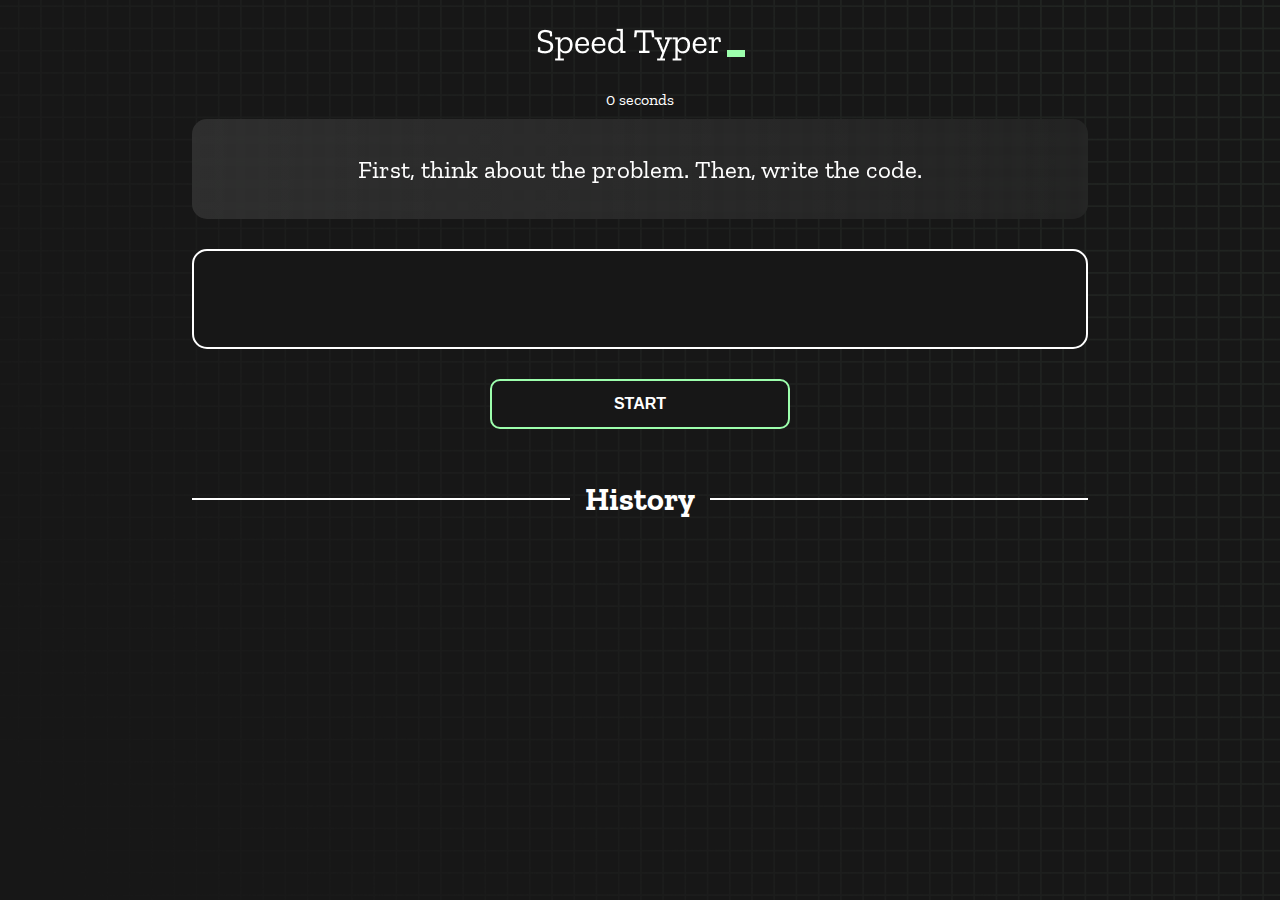
<file: index.html>
<!DOCTYPE html>
<html lang="en">
  <head>
    <meta charset="UTF-8" />
    <meta http-equiv="X-UA-Compatible" content="IE=edge" />
    <meta name="viewport" content="width=device-width, initial-scale=1.0" />
    <link rel="shortcut icon" href="icons8-keyboard-64.png" type="image/x-icon">
    <title>Type Monster</title>
    <link rel="stylesheet" href="styles.css" />
    <link rel="preconnect" href="https://fonts.googleapis.com" />
    <link rel="preconnect" href="https://fonts.gstatic.com" crossorigin />
    <link
      href="https://fonts.googleapis.com/css2?family=Zilla+Slab:wght@300;400;500&display=swap"
      rel="stylesheet"
    />
  </head>
  <body>
    <h1 class="title"><img src="./logo.png" /></h1>
    <div id="show-time">0 seconds</div>

    <div class="box-container">
      <div id="question"></div>

      <div id="display" class="inactive"></div>

      <div class="buttons">
        <button id="starts">START</button>
      </div>

      <div class="divider-container">
        <div class="line"></div>
        <h1 class="title2">History</h1>
        <div class="line"></div>
      </div>
      <div id="histories"></div>
    </div>

    <div id="countdown"></div>
    <div id="modal-background" class="hidden"></div>
    <div id="result" class="hidden "></div>

    <script src="./history.js"></script>
    <script src="./script.js"></script>
  </body>
</html>
</file>
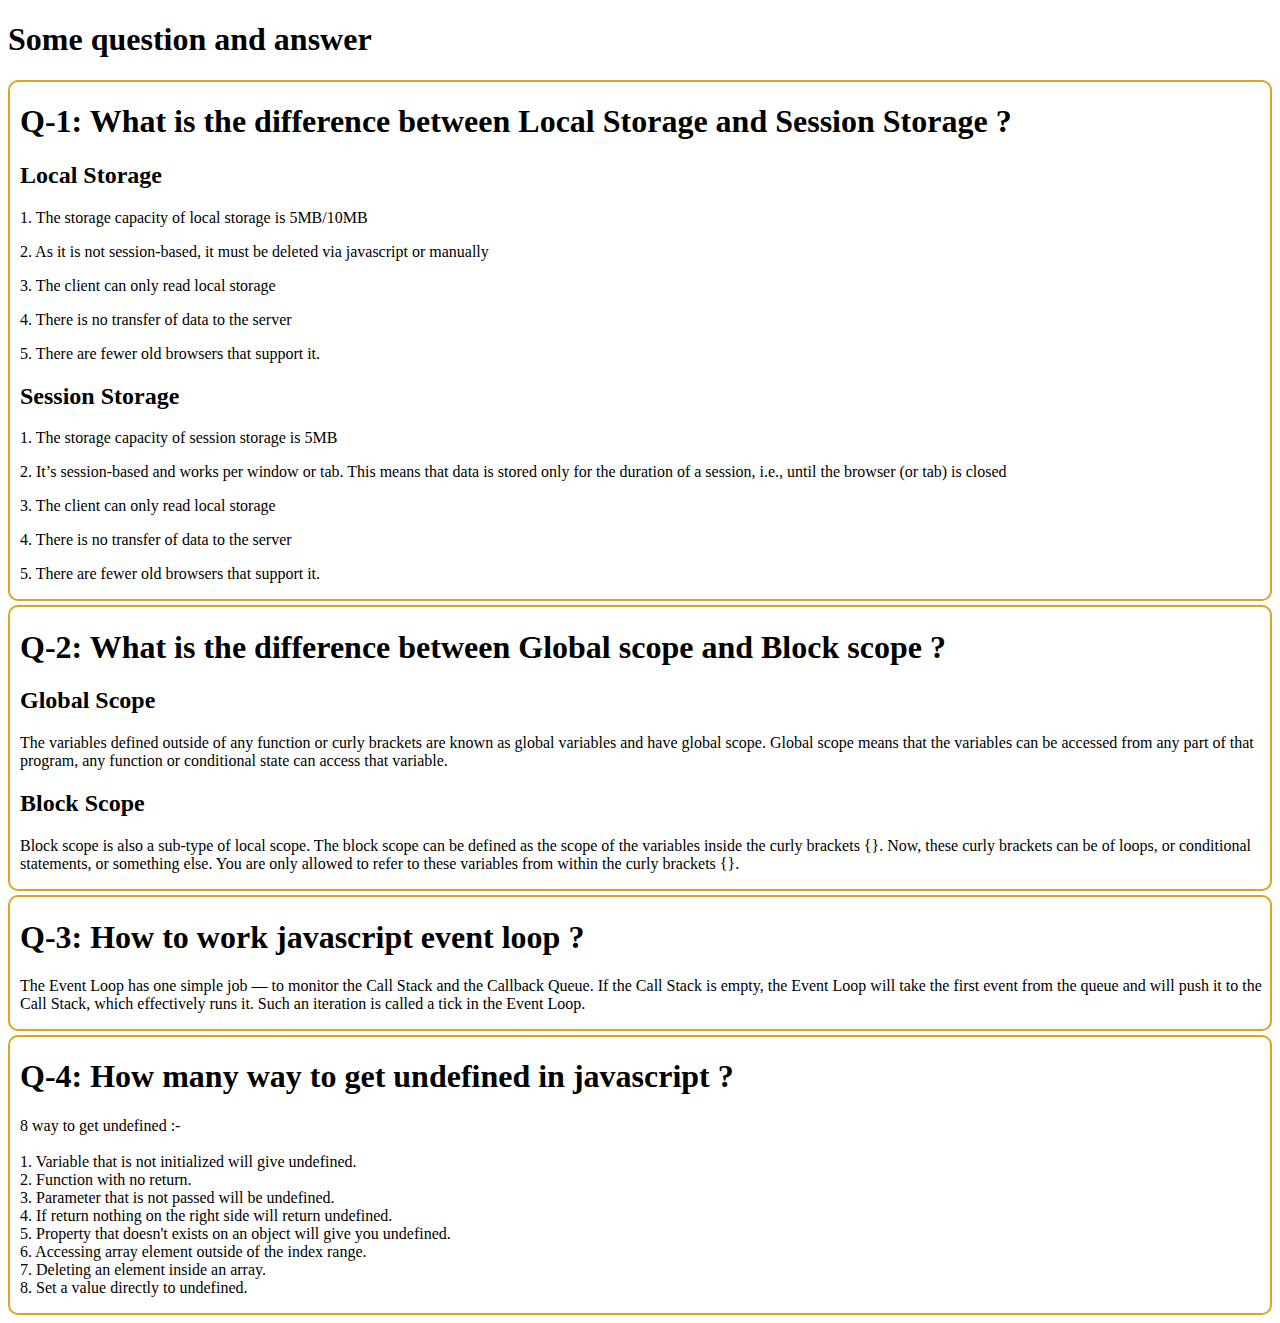
<file: blog.html>
<!DOCTYPE html>
<html lang="en">
<head>
    <meta charset="UTF-8">
    <meta http-equiv="X-UA-Compatible" content="IE=edge">
    <meta name="viewport" content="width=device-width, initial-scale=1.0">
    <link rel="shortcut icon" href="icons8-keyboard-64.png" type="image/x-icon">
    <title>Blog page</title>
    <style>
       section{
        border: 2px solid goldenrod;
        border-radius: 10px;
        padding-left: 10px;
        margin-bottom: 4px;
       } 
       /* .session{
            padding-left: 40px;
       } */
    </style>
</head>
<body>
    <header>
        <h1>Some question and answer</h1>
    </header>
    <main>
        <section>
            <h1>Q-1: What is the difference between Local Storage and Session Storage ?</h1>
            <div>
                <div>
                    <h2>Local Storage</h2>
                    <p>1. The storage capacity of local storage is 5MB/10MB</p>
                    <p>2. As it is not session-based, it must be deleted via javascript or manually</p>
                    <p>3. The client  can only read local storage</p>
                    <p>4. There is no transfer of data to the server</p>
                    <p>5. There are fewer old browsers that support it.</p>
                </div>
                <div>
                    <h2>Session Storage</h2>
                    <p>1. The storage capacity of session storage is 5MB</p>
                    <p>2. It’s session-based and works per window or tab. This means that data is stored only for the duration of a session, i.e., until the browser (or tab) is closed</p>
                    <p>3. The client can only read local storage</p>
                    <p>4. There is no transfer of data to the server</p>
                    <p>5. There are fewer old browsers that support it.</p>
                </div>
            </div>
        </section>


        <section>
            <h1>Q-2: What is the difference between Global scope and Block scope ?</h1>
            <h2>Global Scope</h2>
            <p>
                The variables defined outside of any function or curly brackets are known as global variables and have global scope. Global scope means that the variables can be accessed from any part of that program, any function or conditional state can access that variable.</p>
                <h2>Block Scope</h2>
                <p>
                    Block scope is also a sub-type of local scope. The block scope can be defined as the scope of the variables inside the curly brackets {}. Now, these curly brackets can be of loops, or conditional statements, or something else. You are only allowed to refer to these variables from within the curly brackets {}.</p>
        </section>

        <section>
            <h1>Q-3: How to work javascript event loop ?</h1>
            <p>The Event Loop has one simple job — to monitor the Call Stack and the Callback Queue. If the Call Stack is empty, the Event Loop will take the first event from the queue and will push it to the Call Stack, which effectively runs it. Such an iteration is called a tick in the Event Loop.</p>
        </section>

        <section>
            <h1>Q-4: How many way to get undefined in javascript ?</h1>
            <p> 
                8 way to get undefined :- <br><br>
                
                1. Variable that is not initialized will give undefined.<br>
                2. Function with no return.<br>
                3. Parameter that is not passed will be undefined.<br> 
                4. If return nothing on the right side will return undefined.<br>
                5. Property that doesn't exists on an object will give you undefined.<br>
                6. Accessing array element outside of the index  range.<br>
                7. Deleting an element inside an array.<br>
                8. Set a value directly to undefined.<br>
                </p>
        </section>
       
    </main>
</body>
</html>
</file>
<file: styles.css>
* {
  padding: 0;
  margin: 0;
  box-sizing: border-box;
}

body {
  background-image: url("./bg.png");
  background-size: cover;
  background-position: left top;
  font-family: "Zilla Slab", serif;
}

.box-container {
  width: 70%;
  margin: 0 auto;
}

#question {
  height: 100px;
  display: flex;
  align-items: center;
  justify-content: center;
  color: white;
  font-size: 25px;
  border-radius: 15px;
  background: rgb(255, 255, 255);
  background: linear-gradient(
    92.49deg,
    rgba(255, 255, 255, 0.1) 0.18%,
    rgba(255, 255, 255, 0.05) 99.85%
  );
  backdrop-filter: blur(5px);
  margin-bottom: 30px;
}

#display {
  height: 100px;
  display: flex;
  flex-wrap: wrap;
  align-items: center;
  padding-left: 5rem;
  color: white;
  font-size: 32px;
  background-color: #171717;
  border: 2px solid #9dffad;
  border-radius: 15px;
}

#countdown {
  position: fixed;
  height: 100vh;
  width: 100vw;
  background-color: rgba(0, 0, 0, 0.8);
  top: 0;
  left: 0;
  display: flex;
  align-items: center;
  justify-content: center;
  font-size: 3rem;
  color: white;
  display: none;
}
#result {
  position: fixed;
  margin-left: 550px;
  margin-top: 200px;
  top: 10%; 
  left: 10%;
  transform: translate(-50%, -50%);
  height: 250px;
  width: 400px;
  background-color: #171717;
  border-radius: 15px;
  border: 2px solid #9dffad;
  color: white;
  text-align: center;
  padding: 2rem;
}
#show-time{
  text-align: center;
  color: white;
  margin: 10px 0;
}

.green {
  color: #9dffad;
}
.red {
  color: #eb6565;
}
.bold {
  font-weight: 700;
}
.inactive {
  border: 2px solid white !important;
}
.hidden {
  display: none;
}
.title {
  text-align: center;
  color: white;
  margin: 20px 0;
}

.divider-container {
  height: 80px;
  display: flex;
  justify-content: center;
  align-items: center;
  gap: 15px;
  margin: 0 auto;
}

.line {
  height: 2px;
  background: white;
  width: 100%;
}

.title2 {
  color: white;
  display: block;
}

.buttons {
  display: flex;
  justify-content: center;
  margin: 30px 0;
}
button {
  padding: 10px 20px;
  border: none;
  font-size: 16px;
  font-weight: bold;
  width: 300px;
  height: 50px;
  color: white;
  background-color: #171717;
  border-radius: 10px;
  border: 2px solid #9dffad;
  cursor: pointer;
}

#histories {
  display: flex;
  flex-wrap: wrap;
  justify-content: space-around;
}

.card {
  width: 100%;
  height: 100%;
  padding: 50px;
  display: flex;
  justify-content: space-between;
  align-items: center;
  padding: 20px 30px;
  color: white;
  border-radius: 15px;
  background: rgb(255, 255, 255);
  background: linear-gradient(
    92.49deg,
    rgba(255, 255, 255, 0.1) 0.18%,
    rgba(255, 255, 255, 0.05) 99.85%
  );
  backdrop-filter: blur(5px);
  margin-bottom: 30px;
}

#modal-background {
  background: rgb(255, 255, 255);
  background: linear-gradient(
    92.49deg,
    rgba(255, 255, 255, 0.1) 0.18%,
    rgba(255, 255, 255, 0.05) 99.85%
  );
  backdrop-filter: blur(5px);
  height: 100vh;
  width: 100%;
  position: fixed;
  top: 0;
}

@media only screen and (max-width: 700px) {
  .box-container {
    padding: 0 20px;
    width: 100%;
  }
  .card {
    flex-direction: column;
  }
  #result{
    margin-left: 170px;
    margin-top: 100px;
  }
}
@media only screen and (min-width:701px) and (max-width: 1920px) {
  #histories {
    display: grid;
    grid-template-columns: repeat(3,1fr);
    gap: 10px;
    
  }
  .card {
    flex-direction: column;
  }
}
</file>
